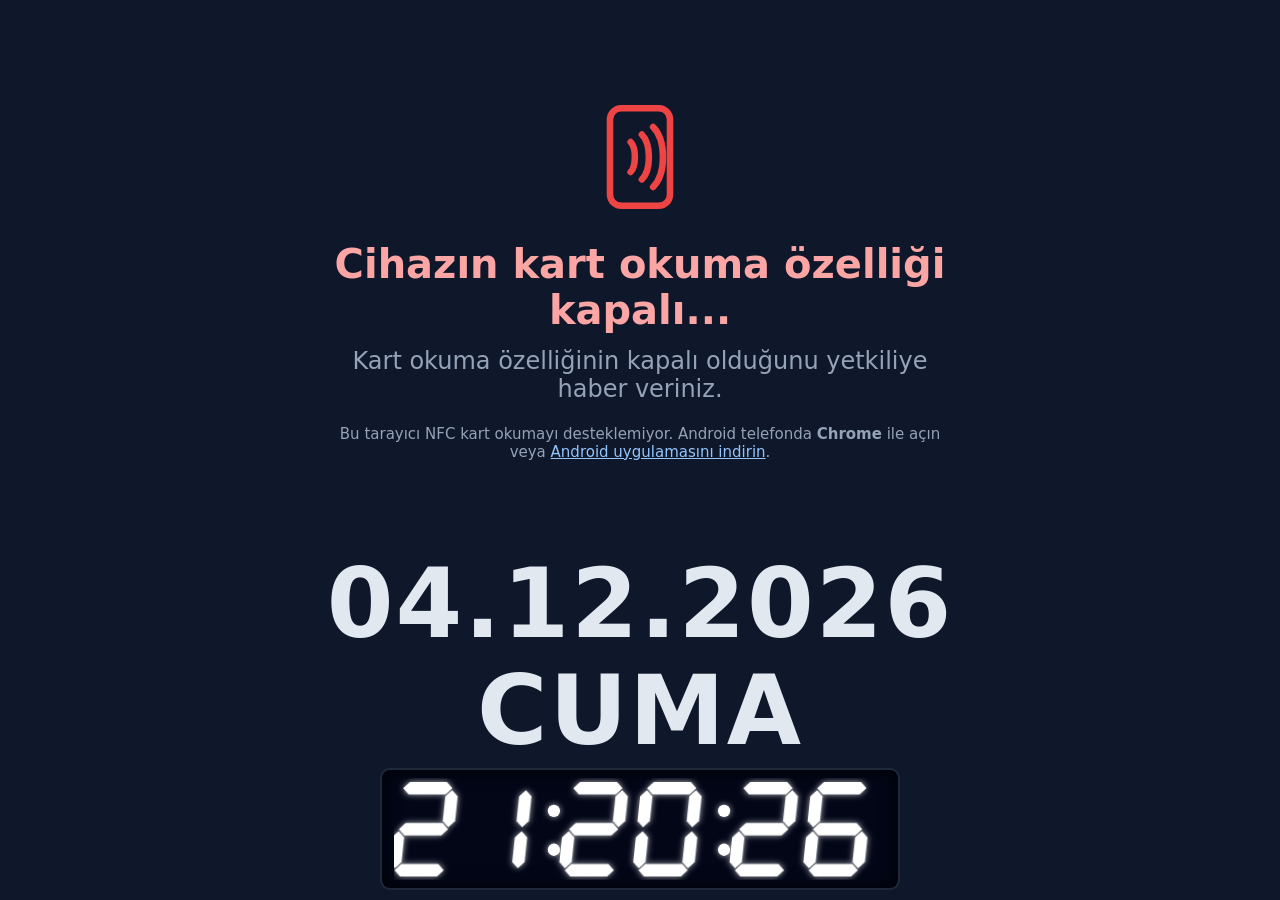
<file: docs/index.html>
<!doctype html>
<html lang="tr">
<head>
<meta charset="utf-8">
<meta name="viewport" content="width=device-width, initial-scale=1, maximum-scale=1, user-scalable=no, viewport-fit=cover">
<meta name="theme-color" content="#0f172a">
<title>PDKS</title>
<link rel="manifest" href="manifest.webmanifest">
<link rel="icon" href="icon.svg" type="image/svg+xml">
<link rel="stylesheet" href="style.css">
</head>
<body>

<!-- Üst panel (yönetici kartı ile görünür, 5 sn sonra gizlenir) -->
<div id="panel" class="panel">
  <button data-go="tanimlar">Tanımlar</button>
  <button data-go="hareketler">Hareketler</button>
  <button data-go="ayarlar">Ayarlar</button>
</div>

<!-- ANA EKRAN -->
<section id="scr-main" class="screen active">
  <div class="main-mid">
  <div id="idle" class="idle">
    <div id="nfcIcon" class="nfc-icon">
      <svg viewBox="0 0 64 64" fill="none" stroke="currentColor" stroke-width="3.5" stroke-linecap="round"><rect x="16" y="6" width="32" height="52" rx="6"/><path d="M27 24c3 3 3 13 0 16"/><path d="M33 20c5 5 5 19 0 24"/><path d="M39 16c7 7 7 25 0 32"/></svg>
    </div>
    <h1 id="stTitle">Kart okutmanız için bekleniyor...</h1>
    <p id="stSub">Personel kartınızı telefonun arkasına yaklaştırınız.</p>
    <p id="webHint" class="hint hidden"></p>
  </div>

  <div id="result" class="result hidden">
    <div id="rName" class="r-name"></div>
    <div id="rFrame" class="r-frame">
      <div id="rHead" class="r-head hidden"></div>
      <div id="rIcon" class="r-icon"></div>
      <div id="rInner" class="r-inner"></div>
    </div>
    <div id="rBelow" class="r-below"></div>
  </div>
  </div>

  <div class="clockbox">
    <div id="dateBig" class="date-big"></div>
    <div id="dayBig" class="date-big"></div>
    <div id="led" class="led"></div>
  </div>
</section>

<!-- TANIMLAR (Mini Puantaj tanımlar ekranı) -->
<section id="scr-tanimlar" class="screen mp">
  <header class="topbar">
    <div id="araKutu" class="searchbox">
      <span id="araEtiketler" class="tags"></span>
      <input id="txtAra" type="text" placeholder="İsim soyisim ara..." autocomplete="off">
      <button id="btnAraTemizle" class="xbtn" title="Temizle">✕</button>
    </div>
    <button id="btnPersonelEkle" class="btn">Personel Ekle</button>
    <button id="nfcToggle" class="nfc-st" title="NFC aç / kapat"><span>NFC :</span><i id="nfcOrb" class="orb off"></i></button>
  </header>
  <div class="tablewrap">
    <table class="grid">
      <thead><tr><th>Adı Soyadı</th><th class="c-cins">Cinsiyeti</th></tr></thead>
      <tbody id="tanimBody"></tbody>
    </table>
    <div id="tanimEmpty" class="empty hidden"></div>
  </div>
  <footer class="bottombar split">
    <div class="btngroup">
      <button id="btnDisaAktar" class="btn xlbtn"><svg class="xlicon" viewBox="0 0 24 24" aria-hidden="true"><rect x="7" y="3" width="15" height="18" rx="2" fill="#21a366"/><rect x="14.5" y="3" width="7.5" height="18" rx="2" fill="#33c481"/><path d="M14.5 7.5H22M14.5 12H22M14.5 16.5H22" stroke="#185c37" stroke-width=".8"/><rect x="2" y="6" width="12" height="12" rx="1.6" fill="#107c41"/><path d="M5 8.6h2l1 2 1-2h2l-2 3.4 2 3.4H9l-1-2-1 2H5l2-3.4z" fill="#fff"/></svg>Dışa Aktar</button>
      <button id="btnIceAktar" class="btn xlbtn"><svg class="xlicon" viewBox="0 0 24 24" aria-hidden="true"><rect x="7" y="3" width="15" height="18" rx="2" fill="#21a366"/><rect x="14.5" y="3" width="7.5" height="18" rx="2" fill="#33c481"/><path d="M14.5 7.5H22M14.5 12H22M14.5 16.5H22" stroke="#185c37" stroke-width=".8"/><rect x="2" y="6" width="12" height="12" rx="1.6" fill="#107c41"/><path d="M5 8.6h2l1 2 1-2h2l-2 3.4 2 3.4H9l-1-2-1 2H5l2-3.4z" fill="#fff"/></svg>İçe Aktar</button>
      <input id="inpIceAktar" type="file" accept=".xlsx,.xls,application/vnd.openxmlformats-officedocument.spreadsheetml.sheet,application/vnd.ms-excel" class="hidden">
    </div>
    <button id="btnSilinenArsiv" class="btn xlbtn ortabtn"><svg class="kasaicon" viewBox="0 0 24 24" aria-hidden="true"><rect x="2.5" y="3" width="19" height="16" rx="2" fill="#5b6775"/><rect x="4.5" y="5" width="15" height="12" rx="1" fill="#8d99a6"/><circle cx="12" cy="11" r="3.6" fill="#e3e8ee" stroke="#3d4752" stroke-width="1"/><path d="M12 7.4v1.4M12 13.2v1.4M8.4 11h1.4M14.2 11h1.4" stroke="#3d4752" stroke-width="1"/><circle cx="12" cy="11" r="1" fill="#3d4752"/><rect x="17.2" y="8.5" width="1.3" height="5" rx=".6" fill="#3d4752"/><rect x="5" y="19" width="3" height="2" fill="#3d4752"/><rect x="16" y="19" width="3" height="2" fill="#3d4752"/></svg>Arşiv</button>
    <button id="btnTanimKapat" class="btn">Kapat</button>
  </footer>
</section>

<!-- SİLİNEN PERSONEL ARŞİVİ -->
<section id="scr-silinen" class="screen mp">
  <header class="topbar"><div class="title">SİLİNEN PERSONEL ARŞİVİ</div></header>
  <div class="tablewrap">
    <table class="grid">
      <thead><tr><th class="c-zaman">Silme Zamanı</th><th>Adı Soyadı</th></tr></thead>
      <tbody id="silinenBody"></tbody>
    </table>
    <div id="silinenEmpty" class="empty hidden">Silinen personel kaydı bulunmuyor.</div>
  </div>
  <footer class="bottombar split">
    <button id="btnSilinenTumSil" class="btn danger">Tüm Arşiv Kayıtlarını Sil</button>
    <button id="btnSilinenKapat" class="btn">Kapat</button>
  </footer>
</section>

<!-- HAREKETLER -->
<section id="scr-hareketler" class="screen">
  <header class="bar"><button class="back">‹ Ana Ekran</button><h2>Hareketler</h2></header>
  <div class="content">
    <div class="tbl-wrap top">
      <table class="grid sel">
        <thead><tr><th>Adı Soyadı</th><th>Kart No</th></tr></thead>
        <tbody id="perList"></tbody>
      </table>
      <p id="perEmpty" class="empty">Seçilen tarihlerde hareket kaydı yok.</p>
    </div>
    <div class="filter">
      <label>Başlangıç<input type="date" id="fStart"></label>
      <label>Bitiş<input type="date" id="fEnd"></label>
      <button id="btnAdd" class="primary">+ Hareket Ekle</button>
    </div>
    <div class="tbl-wrap">
      <table class="grid">
        <thead><tr><th>İşlem Tarihi</th><th>İşlem Saati</th><th>Tür</th><th></th></tr></thead>
        <tbody id="movList"></tbody>
      </table>
      <p id="movEmpty" class="empty">Kayıt yok.</p>
    </div>
  </div>
</section>

<!-- AYARLAR -->
<section id="scr-ayarlar" class="screen">
  <header class="bar"><button class="back">‹ Ana Ekran</button><h2>Ayarlar</h2></header>
  <div class="content">
    <label class="chk"><input type="checkbox" id="setVoice"> <span>Sesli oku</span></label>
    <label class="chk sub"><input type="checkbox" id="setVoiceTime"> <span>Ad Soyad'dan sonra saati söyle</span></label>
    <p class="note">Sesli oku seçili ise kart okutulduğunda tanımlı kişilerin adı soyadı sesli söylenir. Tanımsız kartlarda “Tanımsız kart okuttunuz, lütfen yetkiliye danışınız.” denir, saat söylenmez.</p>
    <button id="btnTestVoice">Sesi Dene</button>
    <h3 class="sec">Mesai Günleri ve Saatleri</h3>
    <div class="tbl-wrap shifts">
      <table class="grid">
        <thead><tr><th>Gün</th><th>Başlama Saati</th><th>Bitiş Saati</th></tr></thead>
        <tbody id="shiftList"></tbody>
      </table>
    </div>
  </div>
</section>

<!-- Pencere (modal) -->
<div id="modal" class="modal hidden">
  <div class="box">
    <h3 id="mTitle"></h3>
    <div id="mBody"></div>
    <div class="actions">
      <button id="mCancel">İptal</button>
      <button id="mOk" class="primary">Tamam</button>
    </div>
  </div>
</div>

<!-- Tanımlar pencereleri (Mini Puantaj) -->
<div class="mp">
  <div id="overlay" class="overlay hidden"></div>
  <div id="dlgPersonel" class="dialog yellow hidden">
    <div class="dlg-title"><span id="dlgPersonelTitle">Personel</span><button class="xbtn dark" data-close>✕</button></div>
    <div class="dlg-body">
      <label>Adı Soyadı<input id="inpAd" type="text" maxlength="80" autocomplete="off"></label>
      <label>Cinsiyeti
        <select id="inpCins"><option>Erkek</option><option>Kadın</option><option selected>Bilinmiyor</option></select>
      </label>
      <label>Kart No
        <span class="kartrow"><input id="inpKart" type="text" readonly tabindex="-1" placeholder="Kartı okutunuz..."><button id="btnKartSil" class="xbtn kartx" title="Kart no sil">✕</button></span>
      </label>
      <label class="chk"><input id="inpPasif" type="checkbox"> Pasife Al</label>
      <div id="dlgPersonelErr" class="err"></div>
    </div>
    <div class="dlg-btns"><button class="btn" data-close>Vazgeç</button><button id="btnPersonelKaydet" class="btn primary">Kaydet</button></div>
  </div>
  <div id="dlgOnay" class="dialog small hidden">
    <div class="dlg-title"><span id="onayTitle">Onay</span></div>
    <div class="dlg-body"><p id="onayMsg"></p></div>
    <div class="dlg-btns"><button id="onayEvet" class="btn primary">Evet</button><button id="onayHayir" class="btn">Hayır</button></div>
  </div>
  <div id="popMenu" class="popmenu hidden">
    <button id="popSil">Kaydı Sil</button>
    <button id="popEk" class="hidden"></button>
    <button id="popVazgec">Vazgeç</button>
  </div>
</div>

<div id="toast" class="toast hidden"></div>
<div id="startOverlay" class="start hidden"><div><h2>Kart okumayı başlatmak için ekrana dokunun</h2><p>Tarayıcı NFC izni isteyecektir.</p></div></div>

<script src="app.js"></script>
</body>
</html>
</file>
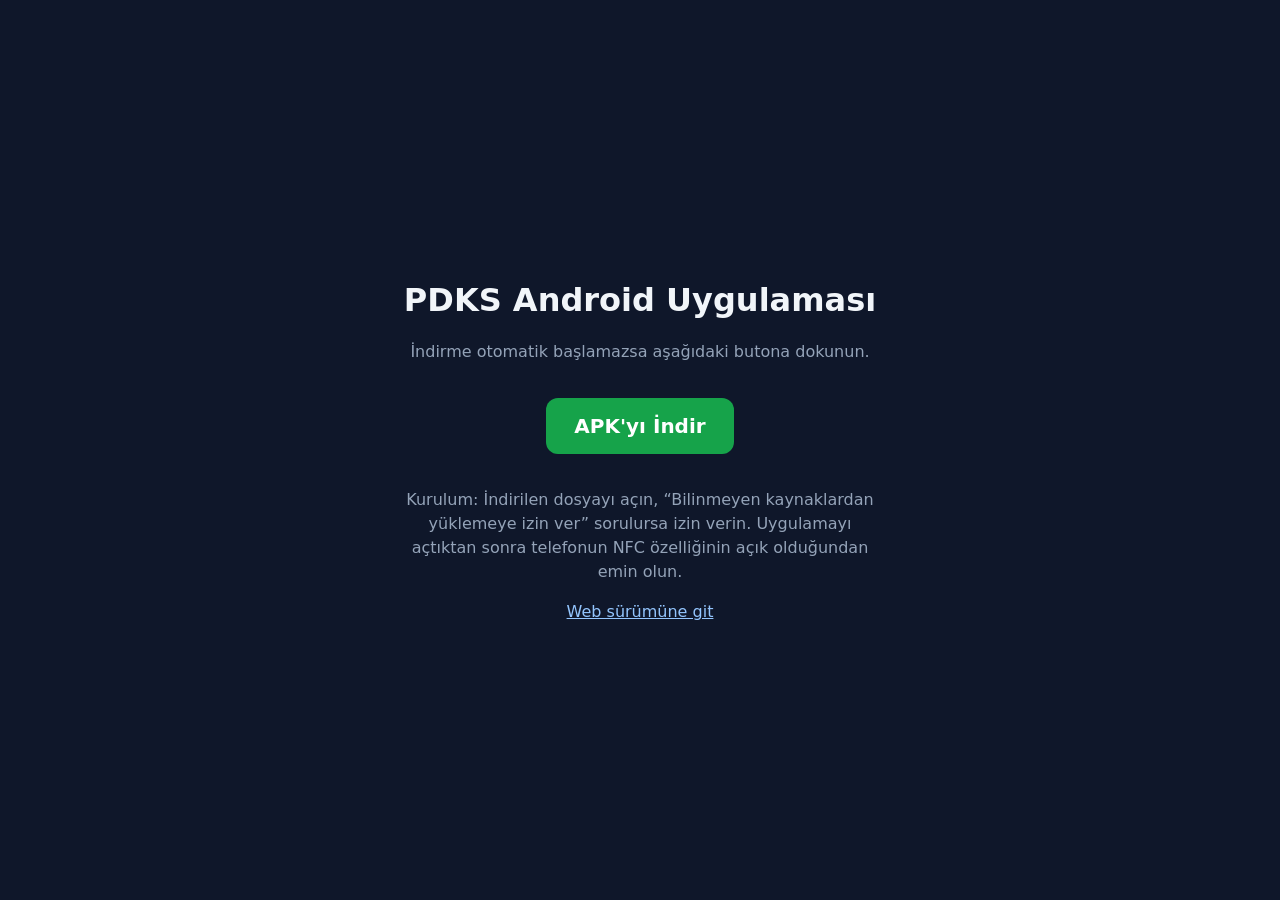
<file: docs/apk/index.html>
<!doctype html>
<html lang="tr"><head><meta charset="utf-8"><meta name="viewport" content="width=device-width,initial-scale=1">
<title>PDKS İndir</title>
<style>body{margin:0;min-height:100vh;display:flex;align-items:center;justify-content:center;background:#0f172a;color:#f1f5f9;font-family:system-ui,sans-serif;text-align:center;padding:16px;box-sizing:border-box}
a.b{display:inline-block;background:#16a34a;color:#fff;text-decoration:none;font-size:20px;font-weight:700;padding:16px 28px;border-radius:12px;margin:18px 0}p{color:#94a3b8;line-height:1.5;max-width:480px}</style></head>
<body><div><h1>PDKS Android Uygulaması</h1>
<p>İndirme otomatik başlamazsa aşağıdaki butona dokunun.</p>
<a class="b" href="PDKS.apk" download>APK'yı İndir</a>
<p>Kurulum: İndirilen dosyayı açın, “Bilinmeyen kaynaklardan yüklemeye izin ver” sorulursa izin verin. Uygulamayı açtıktan sonra telefonun NFC özelliğinin açık olduğundan emin olun.</p>
<p><a href="../" style="color:#93c5fd">Web sürümüne git</a></p></div>
<script>setTimeout(function(){location.href='PDKS.apk'},600)</script>
</body></html>
</file>
<file: docs/style.css>
:root{
  --bg:#0f172a; --fg:#f1f5f9; --muted:#94a3b8; --card:#1e293b; --line:#334155;
  --green:#22c55e; --red:#ef4444; --gray:#9ca3af; --blue:#2563eb;
}
*{box-sizing:border-box;-webkit-tap-highlight-color:transparent}
html,body{margin:0;height:100%;background:var(--bg);color:var(--fg);font-family:system-ui,-apple-system,"Segoe UI",Roboto,sans-serif}
body{overflow:hidden;user-select:none;position:fixed;inset:0;width:100%;overscroll-behavior:none;touch-action:none}
.screen{overflow:hidden;max-width:100vw}
.content{touch-action:pan-y;overscroll-behavior:contain}
.tbl-wrap{touch-action:pan-x pan-y}
.date-big{overflow:hidden;max-width:100%}
button{font:inherit;cursor:pointer;border:1px solid var(--line);background:var(--card);color:var(--fg);border-radius:10px;padding:10px 16px}
button.primary{background:var(--blue);border-color:var(--blue)}
button.danger{background:var(--red);border-color:var(--red)}
input,select{font:inherit;padding:10px;border-radius:8px;border:1px solid var(--line);background:#0b1222;color:var(--fg);width:100%}
input[type=checkbox]{width:26px;height:26px;accent-color:var(--green)}
.hidden{display:none!important}

/* Panel */
.panel{position:fixed;top:0;left:0;right:0;z-index:20;display:flex;gap:8px;padding:10px;padding-top:max(10px,env(safe-area-inset-top));
  background:#020617;border-bottom:1px solid var(--line);transform:translateY(-110%);transition:transform .25s}
.panel.show{transform:none}
.panel button{flex:1;font-size:17px;font-weight:600;padding:14px 6px}

/* Ekranlar */
.screen{position:absolute;inset:0;display:none;flex-direction:column}
.screen.active{display:flex}
#scr-main{padding:12px 12px max(10px,env(safe-area-inset-bottom))}
.main-mid{flex:1;min-height:0;display:flex;align-items:center;justify-content:center;width:100%}
.idle{text-align:center;max-width:640px}
.nfc-icon{width:120px;height:120px;margin:0 auto 24px;color:var(--green);animation:pulse 1.8s infinite}
.nfc-icon.off{color:var(--red);animation:none}
@keyframes pulse{0%,100%{opacity:1;transform:scale(1)}50%{opacity:.55;transform:scale(.94)}}
.idle h1{font-size:clamp(24px,6vw,40px);margin:0 0 14px}
.idle p{font-size:clamp(17px,4.2vw,24px);color:var(--muted);margin:0}
.idle.off h1{color:#fca5a5}
.hint{margin-top:22px!important;font-size:15px!important}
.hint a{color:#93c5fd}
.clockbox{display:flex;flex-direction:column;align-items:center;gap:6px;padding-top:8px;width:100%}
.date-big{width:100%;text-align:center;font-weight:800;color:#e2e8f0;white-space:nowrap;line-height:1.05;font-variant-numeric:tabular-nums;letter-spacing:.02em}
.led{width:min(80vw,520px);padding:8px 12px;background:#020617;border:2px solid #1e293b;border-radius:10px;box-shadow:inset 0 0 18px rgba(0,0,0,.9)}
.led svg{display:block;width:100%;height:auto}
.led .on{fill:#ffffff;filter:drop-shadow(0 0 3px rgba(255,255,255,.7))}
.led .of{display:none}

/* Sonuç */
.result{display:flex;flex-direction:column;align-items:center;width:100%}
.r-name{font-size:clamp(22px,6vw,36px);font-weight:800;text-align:center;margin-bottom:8px;min-height:1.2em}
.r-frame{--c:var(--green);width:min(94vw,calc(100vh - 210px - 58vw));aspect-ratio:1/1;border:6px solid var(--c);border-radius:18px;
  display:flex;flex-direction:column;align-items:center;padding:4%;color:var(--c)}
.r-icon{flex:1;width:100%;min-height:0;display:flex;align-items:center;justify-content:center}
.r-icon svg{width:100%;height:100%}
.r-inner{text-align:center;font-weight:700;font-size:clamp(15px,3.8vw,24px);line-height:1.3}
.r-below{margin-top:10px;font-size:clamp(17px,4.6vw,28px);font-weight:800;text-align:center}
.result.ok .r-name,.result.ok .r-inner{color:var(--green)}
.result.bad .r-frame{--c:var(--red)} .result.bad .r-below{color:var(--red)}
.result.dup .r-frame{--c:var(--gray)} .result.dup .r-name,.result.dup .r-below{color:var(--gray)}
.result{animation:pop .18s ease-out}
@keyframes pop{from{transform:scale(.96);opacity:.3}to{transform:none;opacity:1}}

/* Alt ekranlar */
.bar{display:flex;align-items:center;gap:12px;padding:10px 12px;padding-top:max(10px,env(safe-area-inset-top));background:#020617;border-bottom:1px solid var(--line)}
.bar h2{margin:0;font-size:20px}
.content{flex:1;overflow:auto;padding:14px;display:flex;flex-direction:column;gap:12px;user-select:text}
.tip{background:var(--card);border:1px dashed var(--green);border-radius:12px;padding:14px;line-height:1.5}
.tip.off{border-color:var(--red)}
.grid{width:100%;border-collapse:collapse;font-size:15px}
.grid th,.grid td{padding:10px 8px;border-bottom:1px solid var(--line);text-align:left}
.grid th{position:sticky;top:0;background:#111c33;color:var(--muted);font-weight:600;font-size:13px}
.grid td.x{width:44px;text-align:center}
.grid.sel tbody tr{cursor:pointer}
.grid.sel tbody tr.on{background:#1d4ed8}
.mono{font-family:ui-monospace,Consolas,monospace;font-size:13px}
.xbtn{background:none;border:none;color:var(--red);font-size:22px;font-weight:900;padding:2px 8px;line-height:1}
.ebtn{background:none;border:none;color:#93c5fd;padding:2px 6px}
.tag{font-weight:700}.tag.g{color:#4ade80}.tag.c{color:#f87171}
.empty{color:var(--muted);text-align:center;margin:10px 0}
.tbl-wrap{background:var(--card);border-radius:12px;overflow:auto;flex:1;min-height:120px}
.tbl-wrap.top{flex:0 1 auto;max-height:34vh}
.filter{display:flex;gap:10px;align-items:flex-end;flex-wrap:wrap;background:var(--card);border-radius:12px;padding:12px}
.filter label{flex:1;min-width:130px;font-size:13px;color:var(--muted);display:flex;flex-direction:column;gap:4px}
.filter button{flex:1;min-width:130px}
.chk{display:flex;align-items:center;gap:12px;font-size:19px;padding:14px;background:var(--card);border-radius:12px}
.chk.sub{margin-left:24px}
.chk.dis{opacity:.45}
.note{color:var(--muted);line-height:1.5}

/* Modal */
.modal{position:fixed;inset:0;z-index:50;background:rgba(0,0,0,.6);display:flex;align-items:center;justify-content:center;padding:16px}
.box{background:var(--card);border:1px solid var(--line);border-radius:16px;padding:18px;width:min(420px,100%)}
.box h3{margin:0 0 14px}
.box label{display:block;font-size:13px;color:var(--muted);margin:10px 0 4px}
.actions{display:flex;gap:10px;justify-content:flex-end;margin-top:18px}
.toast{position:fixed;left:50%;bottom:60px;transform:translateX(-50%);z-index:60;background:#020617;border:1px solid var(--line);padding:12px 18px;border-radius:10px;max-width:90vw;text-align:center}
.start{position:fixed;inset:0;z-index:40;background:rgba(2,6,23,.92);display:flex;align-items:center;justify-content:center;text-align:center;padding:24px}
.start p{color:var(--muted)}

/* NFC durum simgesi (Tanımlar) */
.nfc-st{margin-left:auto;display:flex;align-items:center;gap:10px;background:none;border:none;padding:4px 6px;font-weight:700;font-size:17px}
.orb{display:inline-block;width:34px;height:34px;border-radius:50%;
  background:radial-gradient(circle at 32% 28%,#eafff0 0,#7cf2a2 14%,#16a34a 48%,#065f2b 82%,#033017 100%);
  box-shadow:0 3px 6px rgba(0,0,0,.6),inset -3px -4px 8px rgba(0,0,0,.45),0 0 12px rgba(34,197,94,.55)}
.orb.off{background:radial-gradient(circle at 32% 28%,#fff0f0 0,#ff8a8a 14%,#dc2626 48%,#7f1010 82%,#3f0707 100%);
  box-shadow:0 3px 6px rgba(0,0,0,.6),inset -3px -4px 8px rgba(0,0,0,.45),0 0 12px rgba(239,68,68,.55)}
.nfc-st:active .orb{transform:translateY(1px) scale(.96)}
.sec{margin:14px 0 0}
.tbl-wrap.shifts{flex:0 0 auto}
.shifts .grid th,.shifts .grid td{padding:2px 8px;line-height:1.1}
.shifts input[type=time]{padding:1px 6px;max-width:120px;height:28px;font-size:15px;border-radius:6px}

/* ================= Tanımlar (Mini Puantaj'dan taşındı) ================= */
.mp{--bg:#eef2f6;--panel:#1f4e79;--panel-fg:#fff;--card:#fff;--line:#d5dde6;--text:#1b2430;--muted:#6b7785;--accent:#1f6fb5;--danger:#c62828;--sel:#cfe3fb;
  color:var(--text);font-size:16px}
.mp.screen{background:#fff;padding-top:env(safe-area-inset-top);padding-bottom:env(safe-area-inset-bottom)}
.mp .topbar{display:flex;align-items:center;gap:8px;padding:10px 12px;background:var(--panel);color:var(--panel-fg);flex:0 0 auto}
.mp .title{font-size:18px;font-weight:700}
.mp .btn{appearance:none;border:1px solid #b9c4d0;background:#f7f9fb;color:var(--text);font-size:15px;font-weight:600;padding:9px 14px;border-radius:8px;cursor:pointer;white-space:nowrap}
.mp .btn:active{transform:translateY(1px);filter:brightness(.95)}
.mp .topbar .btn{background:rgba(255,255,255,.14);border-color:rgba(255,255,255,.45);color:#fff}
.mp .btn.primary{background:var(--accent);border-color:var(--accent);color:#fff}
.mp .btn.danger{background:#fff;border-color:var(--danger);color:var(--danger)}
.mp .tablewrap{flex:1 1 auto;overflow:auto;-webkit-overflow-scrolling:touch;touch-action:pan-y;overscroll-behavior:contain}
.mp .grid{width:100%;border-collapse:collapse;table-layout:fixed;font-size:16px}
.mp .grid th{position:sticky;top:0;background:#dfe7ef;text-align:left;font-size:13px;color:#33404e;padding:8px 10px;border-bottom:1px solid var(--line);z-index:1;font-weight:600}
.mp .grid td{padding:6px 10px;border-bottom:1px solid var(--line);vertical-align:middle;line-height:1.3;color:var(--text)}
.mp .grid tbody tr{user-select:none;-webkit-user-select:none;-webkit-touch-callout:none}
.mp .grid tbody tr.selected td{background:var(--sel)}
.mp .c-cins{width:110px}.mp .c-zaman{width:118px}
.mp .pname{font-weight:700}
.mp .pname.pasif{font-weight:400;color:#6b7785}
.mp .pasiftag{margin-left:4px;font-weight:400;color:#6b7785;white-space:nowrap}
.mp .pasifken{display:block;font-style:italic;color:#6b7785;font-size:13px}
.mp .cins{display:inline-flex;align-items:center;gap:6px}
.mp .gicon{width:20px;height:20px;flex:0 0 auto}
.mp .fit{display:block;min-width:0;white-space:nowrap;overflow:hidden}
.mp .empty{padding:40px 20px;text-align:center;color:var(--muted);margin:0}
.mp .bottombar{display:flex;gap:10px;align-items:center;padding:10px 12px;border-top:1px solid var(--line);background:#f4f7fa;flex:0 0 auto}
.mp .bottombar.split{justify-content:space-between}
.mp .btngroup{display:flex;gap:6px;flex:0 0 auto;flex-wrap:nowrap}
.mp .ortabtn{margin:0 auto}
.mp .xlbtn{display:inline-flex;align-items:center;gap:6px}
.mp .xlicon,.mp .kasaicon{width:20px;height:20px;flex:0 0 auto}
.mp .searchbox{position:relative;flex:1;min-width:0;display:flex;flex-wrap:wrap;align-items:center;gap:4px;background:#fff;border:1px solid #b9c4d0;border-radius:8px;padding:4px 34px 4px 6px;min-height:40px;cursor:text}
.mp .searchbox input{flex:1 1 60px;min-width:60px;border:0;outline:0;padding:4px;width:auto;font-size:15px;background:transparent;color:var(--text)}
.mp .searchbox .tags{display:contents}
.mp #btnAraTemizle{position:absolute;right:4px;top:50%;transform:translateY(-50%)}
.mp .xbtn{border:0;background:transparent;color:#000;font-size:16px;font-weight:700;line-height:1;width:28px;height:28px;padding:0;cursor:pointer;border-radius:50%}
.mp .xbtn:active{background:rgba(0,0,0,.1)}
.mp .chip{display:inline-flex;align-items:center;gap:2px;background:#e3ebf4;border:1px solid #c3d1e0;border-radius:14px;padding:2px 4px 2px 10px;font-size:14px;color:var(--text)}
.mp .chip .xbtn{width:22px;height:22px;font-size:13px}
.mp .topbar .nfc-st{margin-left:0;color:#fff;font-size:15px;gap:6px;padding:2px 0 2px 4px}
.mp .topbar .orb{width:28px;height:28px}

/* Pencereler */
.mp .overlay{position:fixed;inset:0;background:rgba(0,0,0,.4);z-index:50}
.mp .dialog{position:fixed;left:50%;top:50%;transform:translate(-50%,-50%);width:min(92vw,420px);max-height:90vh;display:flex;flex-direction:column;
  background:#fff;border-radius:10px;box-shadow:0 10px 30px rgba(0,0,0,.35);z-index:60;overflow:hidden;color:var(--text)}
.mp .dialog.small{width:min(88vw,340px);z-index:80}
.mp .dlg-title{display:flex;align-items:center;justify-content:space-between;padding:10px 8px 10px 14px;font-weight:700;background:#e8eef5;border-bottom:1px solid var(--line)}
.mp .dialog.yellow .dlg-title{background:#fff8c4;border-bottom-color:#e8dc8a}
.mp .dlg-body{padding:14px;overflow:auto}
.mp .dlg-body label{display:block;font-size:13px;color:#33404e;font-weight:600;margin-bottom:12px}
.mp .dlg-body input,.mp .dlg-body select{display:block;width:100%;margin-top:4px;padding:9px;border:1px solid #b9c4d0;border-radius:8px;font-size:16px;background:#fff;color:var(--text)}
.mp .dlg-body label.chk{display:flex;align-items:center;gap:8px;font-size:15px;color:var(--text);padding:0;background:none}
.mp .dlg-body label.chk input{display:inline-block;width:20px;height:20px;margin:0}
.mp .dlg-body p{margin:0;line-height:1.4}
.mp .dlg-btns{display:flex;justify-content:flex-end;gap:8px;padding:10px 14px;border-top:1px solid var(--line)}
.mp .err{color:var(--danger);font-size:13px;min-height:16px}
.mp .kartrow{display:flex;align-items:center;gap:4px;margin-top:4px}
.mp .kartrow input{margin-top:0;flex:1;min-width:0;background:#f1f4f7;font-family:ui-monospace,Consolas,monospace;letter-spacing:.03em;cursor:default;caret-color:transparent;user-select:none}
.mp .kartx{flex:0 0 auto;color:#000;font-size:18px}
.mp .popmenu{position:fixed;z-index:70;background:#fff;border-radius:8px;box-shadow:0 6px 20px rgba(0,0,0,.3);min-width:160px;overflow:hidden}
.mp .popmenu button{display:block;width:100%;text-align:left;border:0;border-radius:0;background:#fff;color:var(--text);padding:13px 16px;font-size:16px;cursor:pointer}
.mp .popmenu button+button{border-top:1px solid var(--line)}
.mp #popSil{color:var(--danger);font-weight:600}
@media (max-width:480px){
  .mp .c-cins{width:96px}.mp .c-zaman{width:92px}
  .mp .grid td,.mp .grid th{padding-left:7px;padding-right:7px}
  .mp .btn{padding:8px 10px;font-size:14px}
  .mp .bottombar .btn{padding:8px 7px;font-size:13px}
  .mp .xlicon,.mp .kasaicon{width:16px;height:16px}
  .mp .xlbtn{gap:4px}
  .mp .topbar .btn{padding:8px 8px}
}

.r-head{color:var(--green);font-weight:900;font-size:clamp(30px,11vw,64px);line-height:1;text-align:center;letter-spacing:2px}
.mp #onayMsg.warn{color:#d32f2f;font-weight:700}
.mp .skart{font-weight:400;font-style:italic}
</file>
